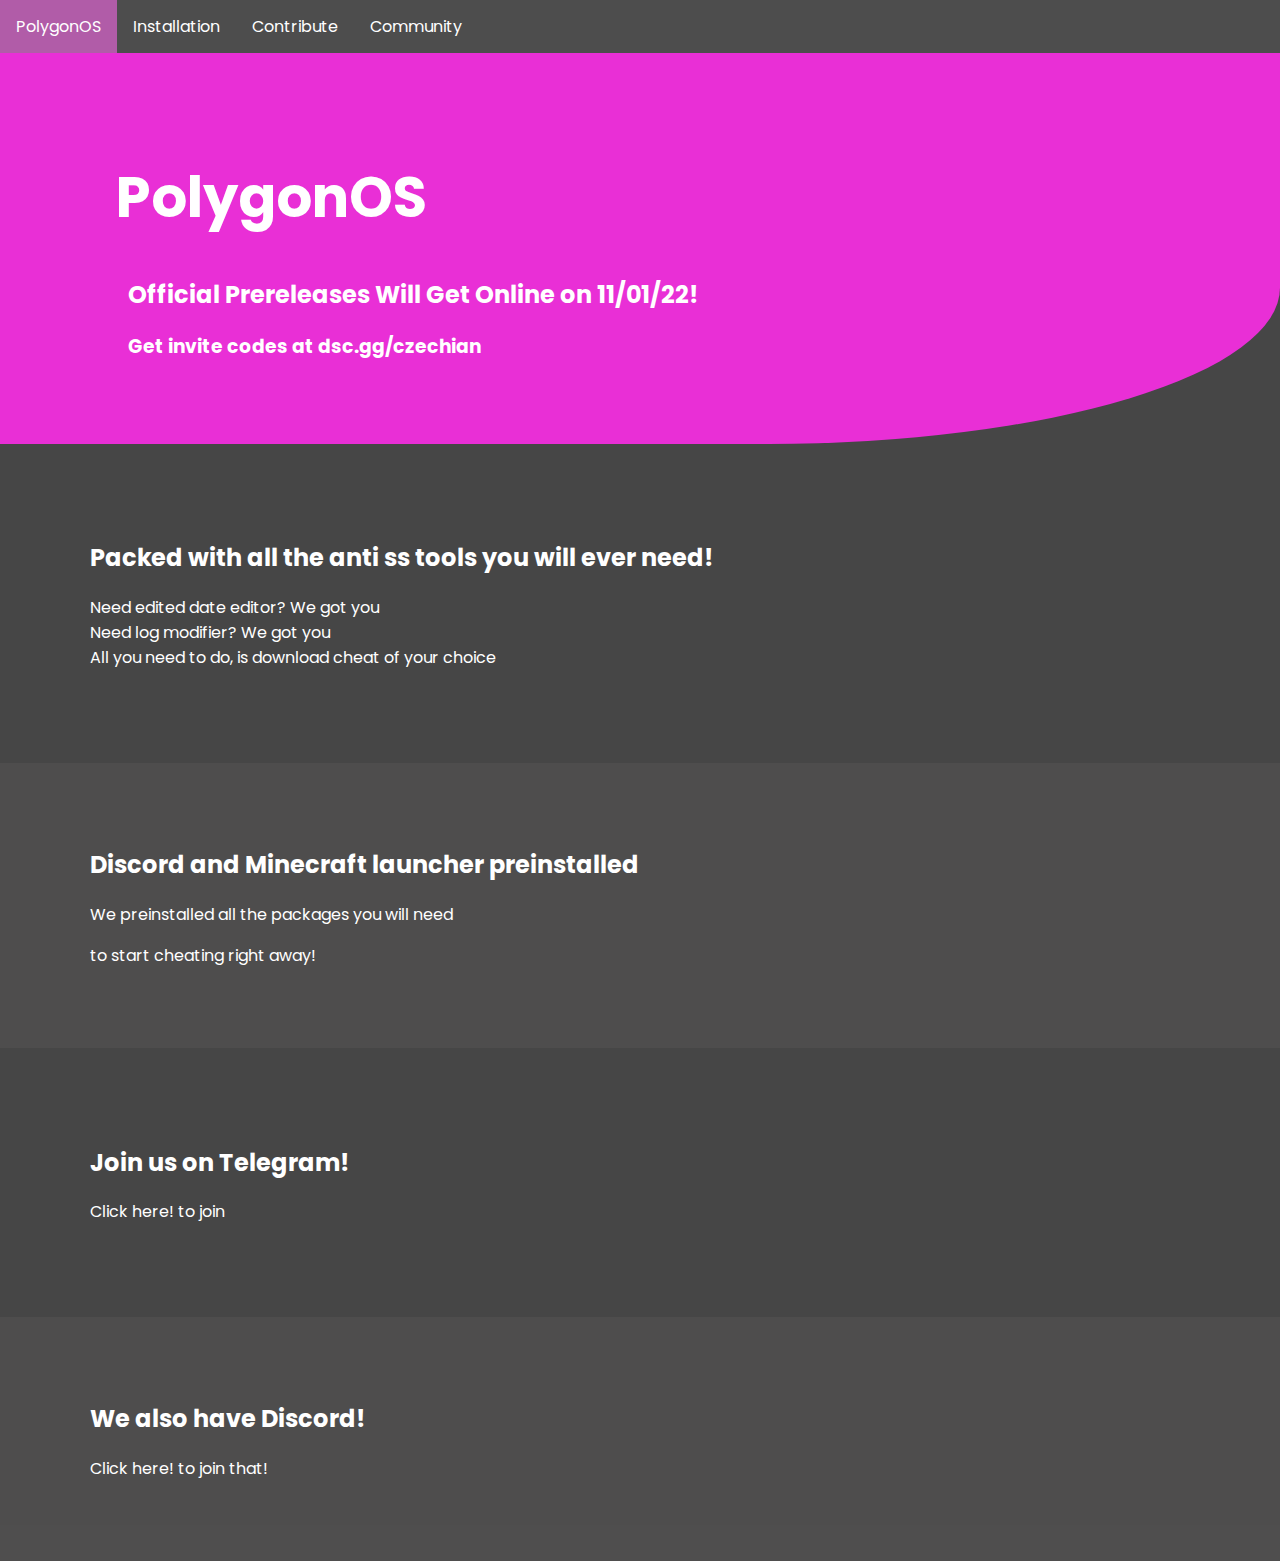
<file: index.html>
<!DOCTYPE html>
<html lang="en">
<head>
    <meta charset="UTF-8">
    <meta http-equiv="X-UA-Compatible" content="IE=edge">
    <meta name="viewport" content="width=device-width, initial-scale=1.0">
    <title>PolygonOS</title>
    <link rel="stylesheet" href="styles.css">
    <link rel="shortcut icon" type="image/x-icon" href="favicon.ico" />
</head>
<body>
    <div class="nav">
        <ul>
            <li><a class="active" href="index.html">PolygonOS</a></li>
            <li><a href="https://github.com/PolygonOS/PolygonOS/wiki/Installation">Installation</a></li>
            <li><a href="https://github.com/PolygonOS/PolygonOS/wiki/Contributing">Contribute</a></li>
            <li><a href="community.html">Community</a></li>
          </ul> 
    </div>
    <div class="bg">
        <div class="up">
            <h1>PolygonOS</h1>
            <h2>Official Prereleases Will Get Online on 11/01/22!</h2>
            <h3>Get invite codes at <a href="https://dsc.gg/czechian">dsc.gg/czechian</a></h3>
        </div>
        
    </div>
    <div class="mid">
        <h2>Packed with all the anti ss tools you will ever need!</h2>
        <p>Need edited date editor? We got you <br>
        Need log modifier? We got you <br>
        All you need to do, is download cheat of your choice</p>
    </div>
    <div class="lighter1">
        <h2>Discord and Minecraft launcher preinstalled</h2>
        <p>We preinstalled all the packages you will need <p>
            to start cheating right away!
        </p>
    </div>
    <div class="mid">
        <h2>Join us on Telegram!</h2>
        <p><a href="https://t.me/+dOSg_2BhnPExNzFk">Click here!</a> to join</p>
    </div>
    <div class="lighter1">
        <h2>We also have Discord!</h2>
        <p><a href="dsc.gg/polygonos">Click here!</a> to join that!</p>
    </div>
</body>
</html>
</file>
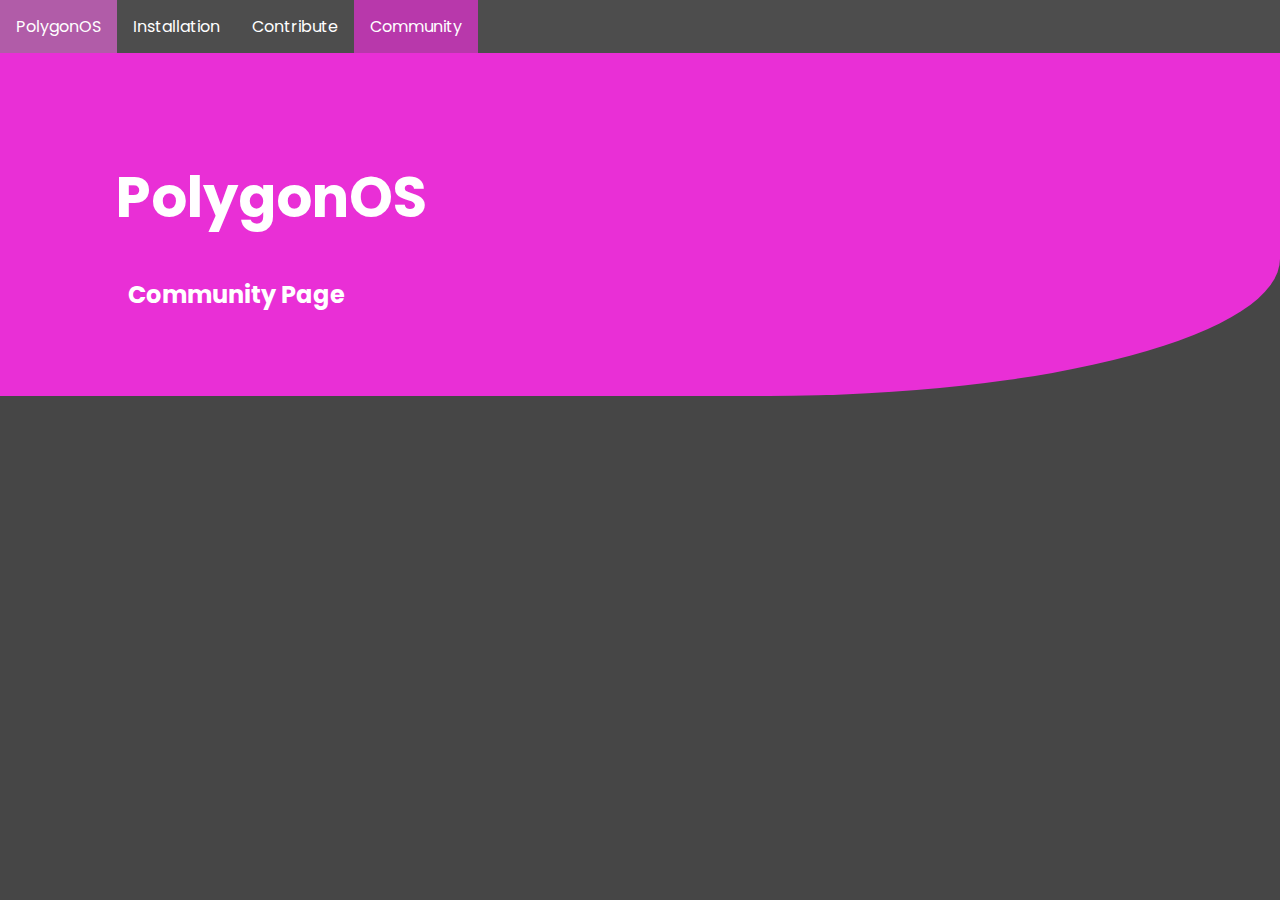
<file: community.html>
<!DOCTYPE html>
<html lang="en">
<head>
    <meta charset="UTF-8">
    <meta http-equiv="X-UA-Compatible" content="IE=edge">
    <meta name="viewport" content="width=device-width, initial-scale=1.0">
    <title>PolygonOS</title>
    <link rel="stylesheet" href="styles.css">
    <link rel="shortcut icon" type="image/x-icon" href="favicon.ico" />
</head>
<body>
    <div class="nav">
        <ul>
            <li><a href="index.html">PolygonOS</a></li>
            <li><a href="https://github.com/PolygonOS/PolygonOS/wiki/Installation">Installation</a></li>
            <li><a href="https://github.com/PolygonOS/PolygonOS/wiki/Contributing">Contribute</a></li>
            <li><a class="active" href="community.html">Community</a></li>
          </ul> 
    </div>

    <div class="bg">
        <div class="up">
            <h1>PolygonOS</h1>
            <h2>Community Page</h2>
        </div>
        
    </div>
</body>
</html>
</file>
<file: styles.css>
@import url('https://fonts.googleapis.com/css2?family=Poppins&display=swap');
:root {
    font-family: Poppins;
    text-align: left;
    color: white;
}
body {
    margin: 0;
    padding: 0;
    background-color: #464646;

}
ul {
    list-style-type: none;
    margin: 0;
    padding: 0;
    overflow: hidden;
    background-color: rgba(78, 78, 78, 0.877);
}
  
li {
    float: left;
}
  
li a {
    display: block;
    color: white;
    text-align: center;
    padding: 14px 16px;
    text-decoration: none;
}
  
/* Change the link color to #111 (black) on hover */
li a:hover {
    background-color: #df63d2af;
}
.active {
    background-color: #e92fd6af;
  }

.up {
    margin-left: 10%;
}
a {
    text-decoration: none;
    color: white;
}

.bg {
    padding-top: 5%;
    padding-bottom: 5%;
    background-color: #e92fd6;
    border-bottom-right-radius: 40%;
}

.nav .icon {
    background: url("favicon.ico");
    height: 20px;
    width: 20px;
    display: block;
}

.mid {
    margin-top: 5%;
    margin-left: 7%;
    margin-bottom: 5%;
    padding-top: 1%;
    padding-bottom: 1%;
}

.lighter1 {
    margin-top: 5%;
    padding-top: 5%;
    padding-left: 7%;
    padding-bottom: 5%;
    background-color: rgba(87, 85, 85, 0.507);
}

.up h1 {
    margin-left: -1%;
    font-weight: bolder;
    font-size: 350%;
}
</file>
